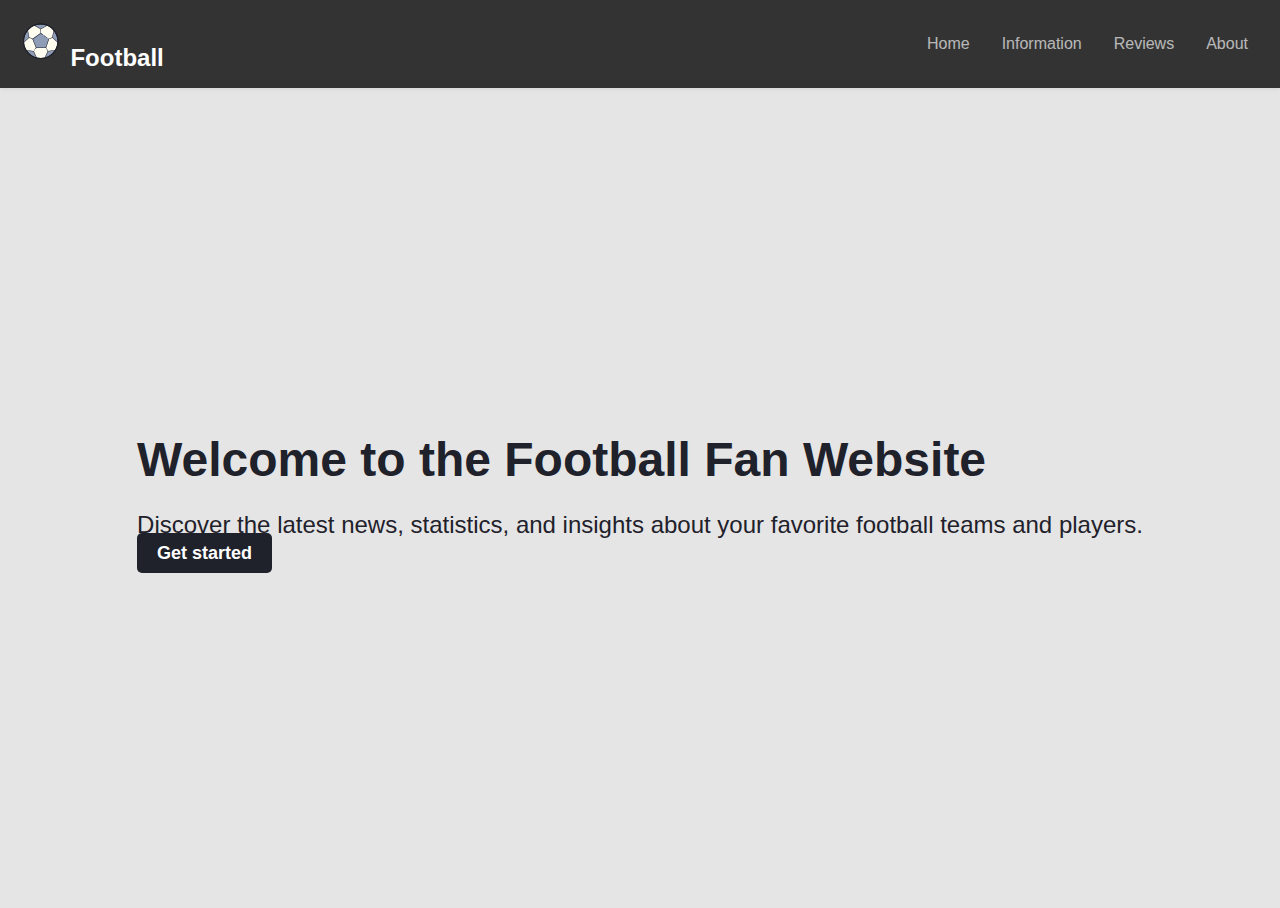
<file: index.html>
<!DOCTYPE html>
<html lang="en">
	<head>
		<meta charset="UTF-8" />
		<meta
			http-equiv="X-UA-Compatible"
			content="IE=edge" />
		<meta
			name="viewport"
			content="width=device-width, initial-scale=1.0" />
		<link
			rel="stylesheet"
			href="style.css" />
		<title>Football Lovers</title>
		<script
			defer
			src="main.js"></script>
	</head>
	<body>
		<header class="navbar">
			<div class="navbar-logo">
				<a href="#"></a>
					<img
						src="logo.svg"
						alt="Logo" />
					<span>Football</span>
				</a>
			</div>
			<button
				class="navbar-toggle"
				aria-label="Toggle navigation">
				<span class="navbar-toggle-icon"></span>
			</button>
			<nav class="navbar-menu">
				<ul>
					<li><a href="#">Home</a></li>
					<li><a href="#">Information</a></li>
					<li><a href="#">Reviews</a></li>
					<li><a href="#">About</a></li>
				</ul>
			</nav>

			<nav class="desktop navbar-menu">
				<ul>
					<li><a href="#">Home</a></li>
					<li><a href="#">Information</a></li>
					<li><a href="#">Reviews</a></li>
					<li><a href="#">About</a></li>
				</ul>
			</nav>
		</header>
        <section class="hero">
            <div class="container">
              <h1>Welcome to the Football Fan Website</h1>
              <p>Discover the latest news, statistics, and insights about your favorite football teams and players.</p>
              <a href="#" class="btn">Get started</a>
            </div>
          </section>
	</body>
</html>
</file>
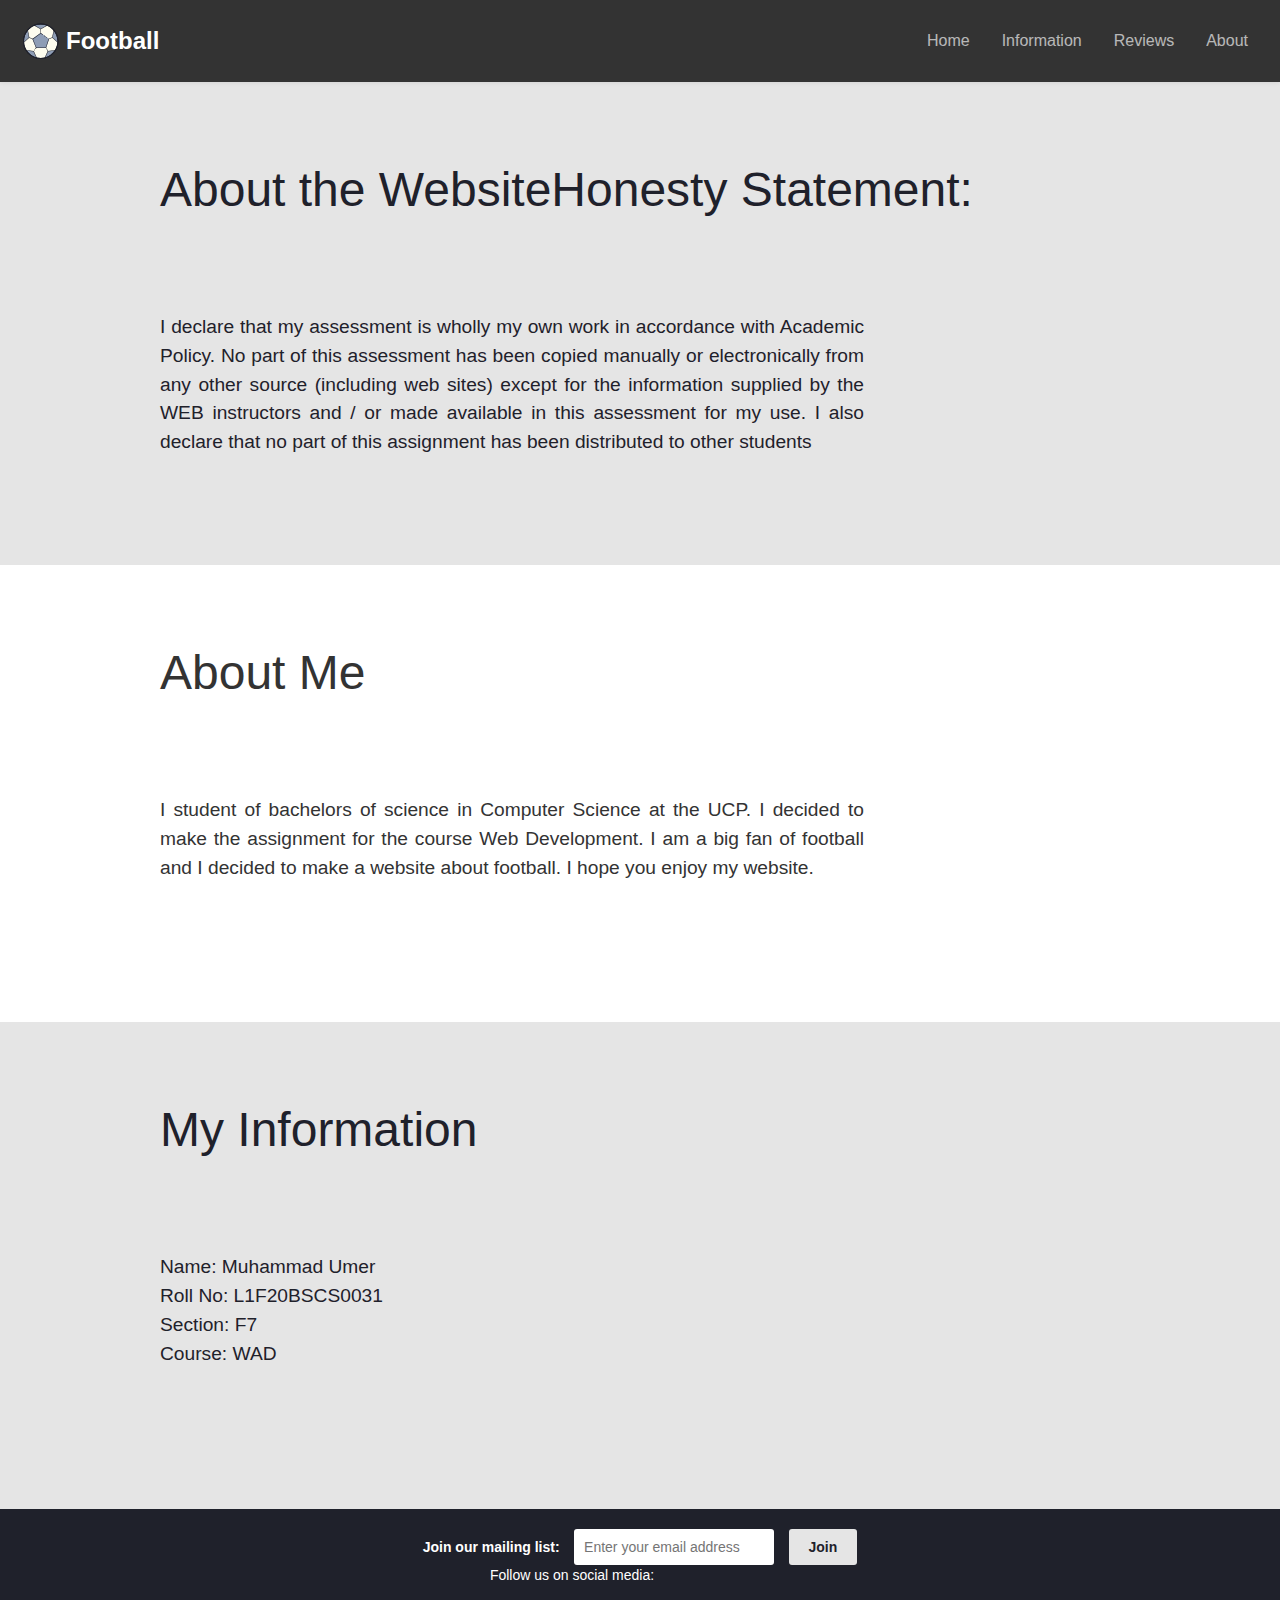
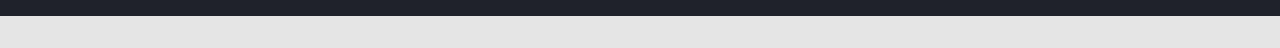
<file: About.html>
<!DOCTYPE html>
<html lang="en">
	<head>
		<meta charset="UTF-8" />
		<meta
			http-equiv="X-UA-Compatible"
			content="IE=edge" />
		<meta
			name="viewport"
			content="width=device-width, initial-scale=1.0" />
		<link
			rel="stylesheet"
			href="style.css" />
		<title>Football Lovers</title>
		<script
			defer
			src="main.js"></script>
		<!-- favicon -->
		<link
			rel="shortcut icon"
			href="logo.svg"
			type="image/x-icon" />
	</head>
	<body>
		<header class="navbar">
			<div class="navbar-logo">
				<a href="#">
					<img
						src="logo.svg"
						alt="Logo" />
					<span>Football</span>
				</a>
			</div>
			<button
				class="navbar-toggle"
				aria-label="Toggle navigation">
				<span class="navbar-toggle-icon"></span>
			</button>
			<nav class="navbar-menu">
				<ul>
					<li><a href="/">Home</a></li>
					<li><a href="Information.html">Information</a></li>
					<li><a href="Reviews.html">Reviews</a></li>
					<li><a href="About.html">About</a></li>
				</ul>
			</nav>

			<nav class="desktop navbar-menu">
				<ul>
					<li><a href="/">Home</a></li>
					<li><a href="Information.html">Information</a></li>
					<li><a href="Reviews.html">Reviews</a></li>
					<li><a href="About.html">About</a></li>
				</ul>
			</nav>
		</header>
		<section class="features">
			<h1 style="font-size: 3rem; font-weight: 500; padding:3rem 10rem; text-align: justify;">
                About the WebsiteHonesty Statement:
            </h1>
			<p style="font-size: 1.2rem; font-weight: 500; padding:3rem 10rem; text-align: justify;">
				I declare that my assessment is wholly my own work in accordance
				with Academic Policy. No part of this assessment has been copied
				manually or electronically from any other source (including web
				sites) except for the information supplied by the WEB
				instructors and / or made available in this assessment for my
				use. I also declare that no part of this assignment has been
				distributed to other students
			</p>
		<section class="features">
			<h1 style="font-size: 3rem; font-weight: 500; padding:3rem 10rem; text-align: justify;">
                About Me
            </h1>
			<p style="font-size: 1.2rem; font-weight: 500; padding:3rem 10rem; text-align: justify;">
				I student of bachelors of science in Computer Science at the
				UCP. I decided to make the assignment for the course Web
				Development. I am a big fan of football and I decided to make a
				website about football. I hope you enjoy my website.
			</p>
		</section>
        <section class="features">
            <h1 style="font-size: 3rem; font-weight: 500; padding:3rem 10rem; text-align: justify;">
                My Information
            </h1>
            <p style="font-size: 1.2rem; font-weight: 500; padding:3rem 10rem; text-align: justify;">
                Name: Muhammad Umer<br>
                Roll No: L1F20BSCS0031<br>
                Section: F7 <br>
                Course: WAD <br>
            </p>
		</section>
		<footer class="footer">
			<div class="container">
				<div class="row">
					<div class="col-md-6">
						<form id="footer-form">
							<label for="email">Join our mailing list:</label>
							<input
								type="email"
								id="email"
								name="email"
								placeholder="Enter your email address"
								required />
							<input
								type="hidden"
								id="name"
								name="name"
								value="Your Name" />
							<button
								type="submit"
								id="join-btn">
								Join
							</button>
						</form>
					</div>
					<div class="col-md-6">
						<p>Follow us on social media:</p>
						<ul class="social-icons">
							<li>
								<a href="#"><i class="fa fa-facebook"></i></a>
							</li>
							<li>
								<a href="#"><i class="fa fa-twitter"></i></a>
							</li>
							<li>
								<a href="#"><i class="fa fa-instagram"></i></a>
							</li>
						</ul>
					</div>
				</div>
			</div>
		</footer>
	</body>
</html>
</file>
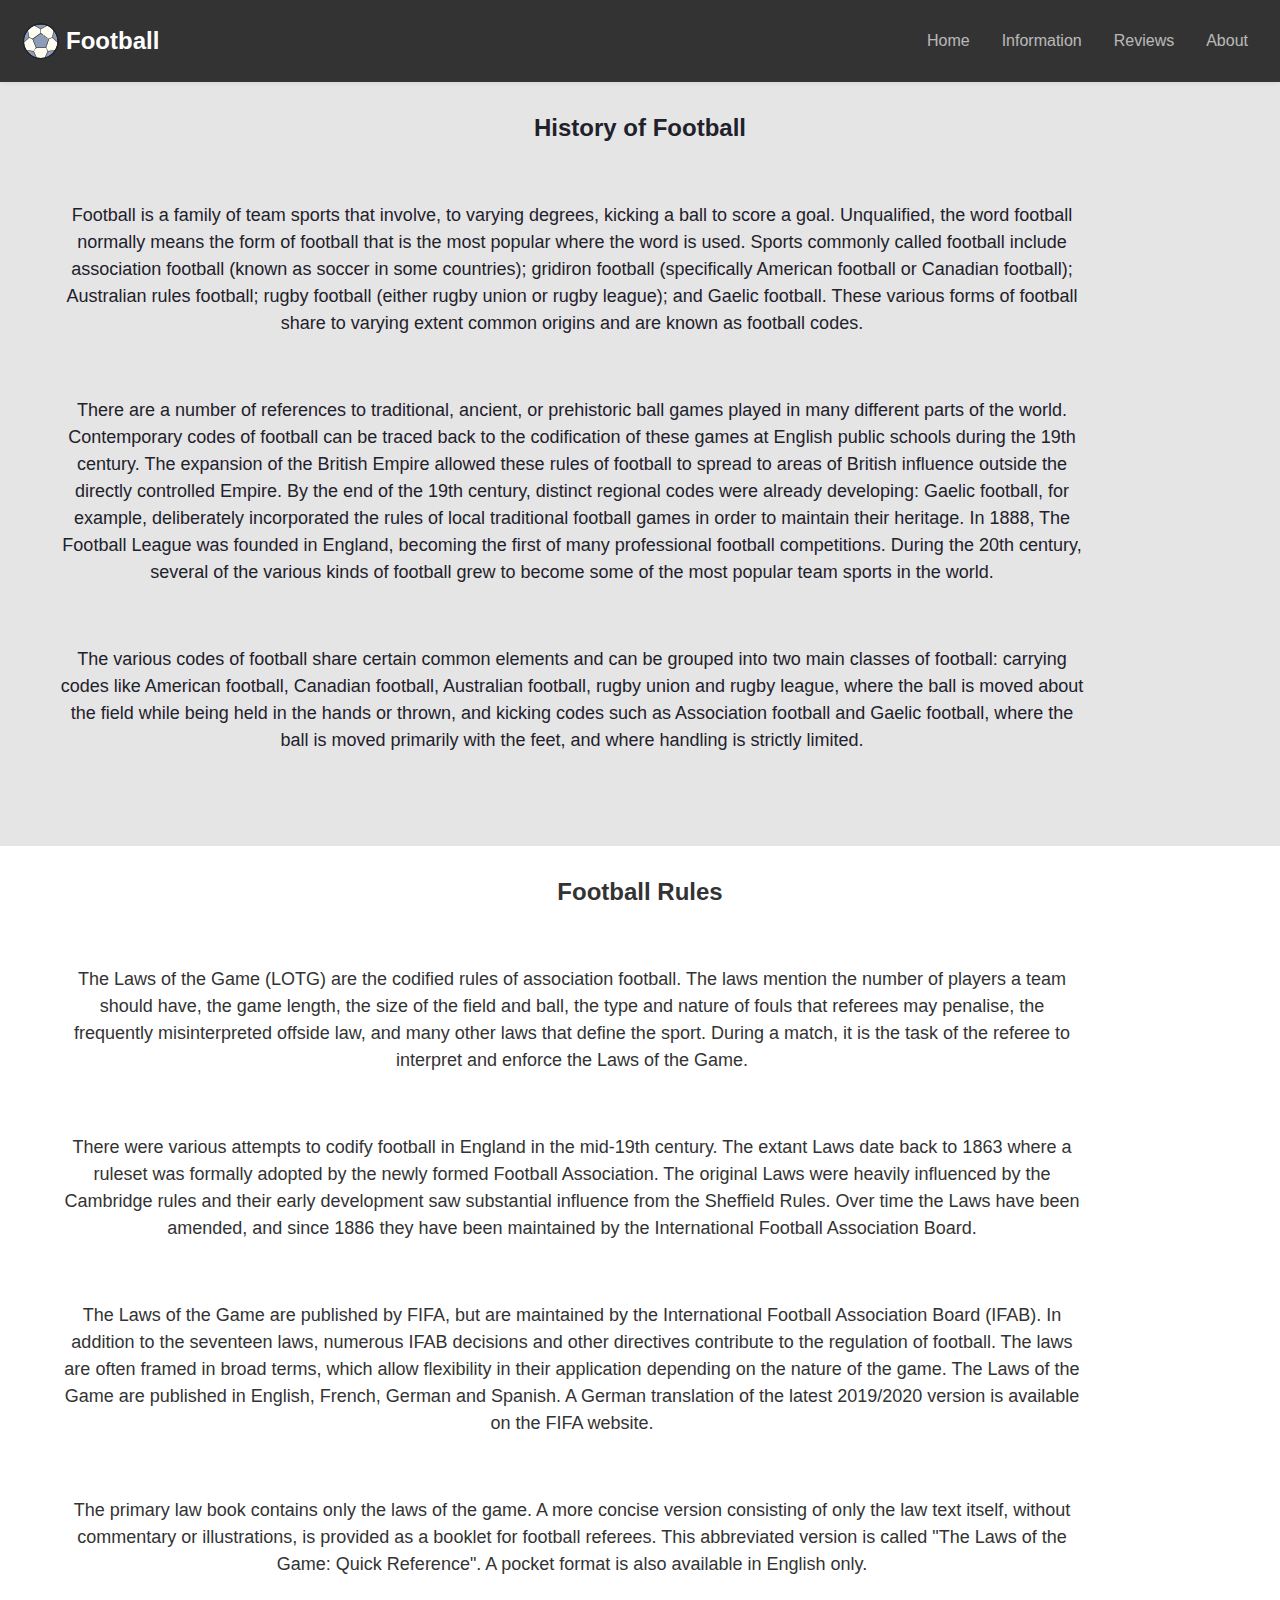
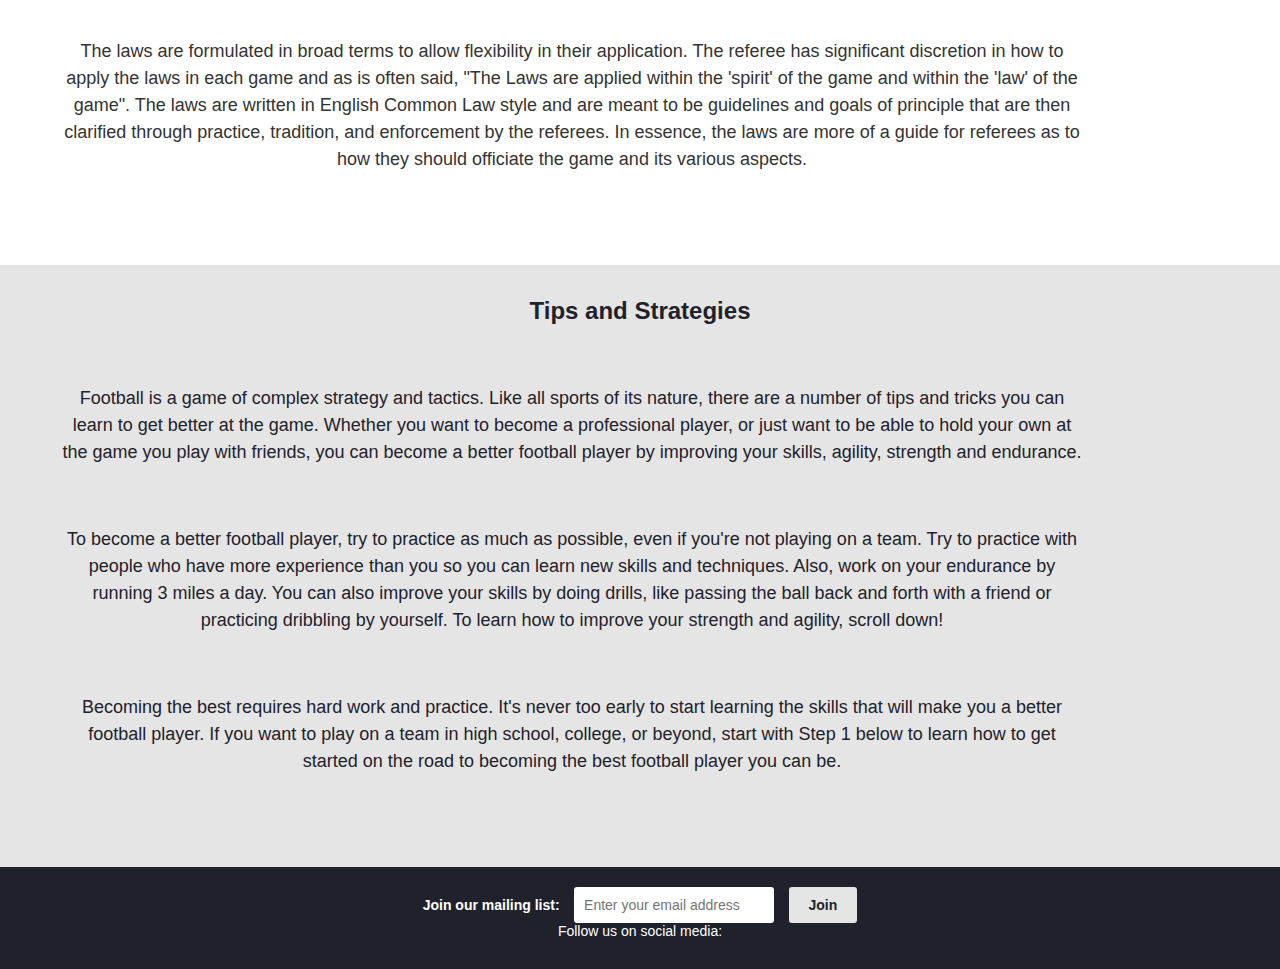
<file: Information.html>
<!DOCTYPE html>
<html lang="en">
	<head>
		<meta charset="UTF-8" />
		<meta
			http-equiv="X-UA-Compatible"
			content="IE=edge" />
		<meta
			name="viewport"
			content="width=device-width, initial-scale=1.0" />
		<link
			rel="stylesheet"
			href="style.css" />
		<title>Football Lovers</title>
		<script
			defer
			src="main.js"></script>
		<!-- favicon -->
		<link
			rel="shortcut icon"
			href="logo.svg"
			type="image/x-icon" />
	</head>
	<body>
		<header class="navbar">
			<div class="navbar-logo">
				<a href="#">
					<img
						src="logo.svg"
						alt="Logo" />
					<span>Football</span>
				</a>
			</div>
			<button
				class="navbar-toggle"
				aria-label="Toggle navigation">
				<span class="navbar-toggle-icon"></span>
			</button>
			<nav class="navbar-menu">
				<ul>
					<li><a href="/">Home</a></li>
					<li><a href="Information.html">Information</a></li>
					<li><a href="Reviews.html">Reviews</a></li>
					<li><a href="About.html">About</a></li>
				</ul>
			</nav>

			<nav class="desktop navbar-menu">
				<ul>
					<li><a href="/">Home</a></li>
					<li><a href="Information.html">Information</a></li>
					<li><a href="Reviews.html">Reviews</a></li>
					<li><a href="About.html">About</a></li>
				</ul>
			</nav>
		</header>
        <section class="features">
            <div class="container">
                <h2>
                    History of Football
                </h2>
                <p>
                    Football is a family of team sports that involve, to varying degrees, kicking a ball to score a goal. Unqualified, the word football normally means the form of football that is the most popular where the word is used. Sports commonly called football include association football (known as soccer in some countries); gridiron football (specifically American football or Canadian football); Australian rules football; rugby football (either rugby union or rugby league); and Gaelic football. These various forms of football share to varying extent common origins and are known as football codes.
                </p>
                <p>
                    There are a number of references to traditional, ancient, or prehistoric ball games played in many different parts of the world. Contemporary codes of football can be traced back to the codification of these games at English public schools during the 19th century. The expansion of the British Empire allowed these rules of football to spread to areas of British influence outside the directly controlled Empire. By the end of the 19th century, distinct regional codes were already developing: Gaelic football, for example, deliberately incorporated the rules of local traditional football games in order to maintain their heritage. In 1888, The Football League was founded in England, becoming the first of many professional football competitions. During the 20th century, several of the various kinds of football grew to become some of the most popular team sports in the world.
                </p>
                <p>
                    The various codes of football share certain common elements and can be grouped into two main classes of football: carrying codes like American football, Canadian football, Australian football, rugby union and rugby league, where the ball is moved about the field while being held in the hands or thrown, and kicking codes such as Association football and Gaelic football, where the ball is moved primarily with the feet, and where handling is strictly limited.
                </p>
            </div>
        </section>
        <section class="features">
            <div class="container">
                <h2>
                    Football Rules
                </h2>
                <p>
                    The Laws of the Game (LOTG) are the codified rules of association football. The laws mention the number of players a team should have, the game length, the size of the field and ball, the type and nature of fouls that referees may penalise, the frequently misinterpreted offside law, and many other laws that define the sport. During a match, it is the task of the referee to interpret and enforce the Laws of the Game.
                </p>
                <p>
                    There were various attempts to codify football in England in the mid-19th century. The extant Laws date back to 1863 where a ruleset was formally adopted by the newly formed Football Association. The original Laws were heavily influenced by the Cambridge rules and their early development saw substantial influence from the Sheffield Rules. Over time the Laws have been amended, and since 1886 they have been maintained by the International Football Association Board.
                </p>
                <p>
                    The Laws of the Game are published by FIFA, but are maintained by the International Football Association Board (IFAB). In addition to the seventeen laws, numerous IFAB decisions and other directives contribute to the regulation of football. The laws are often framed in broad terms, which allow flexibility in their application depending on the nature of the game. The Laws of the Game are published in English, French, German and Spanish. A German translation of the latest 2019/2020 version is available on the FIFA website.
                </p>
                <p>
                    The primary law book contains only the laws of the game. A more concise version consisting of only the law text itself, without commentary or illustrations, is provided as a booklet for football referees. This abbreviated version is called "The Laws of the Game: Quick Reference". A pocket format is also available in English only.
                </p>
                <p>
                    The laws are formulated in broad terms to allow flexibility in their application. The referee has significant discretion in how to apply the laws in each game and as is often said, "The Laws are applied within the 'spirit' of the game and within the 'law' of the game". The laws are written in English Common Law style and are meant to be guidelines and goals of principle that are then clarified through practice, tradition, and enforcement by the referees. In essence, the laws are more of a guide for referees as to how they should officiate the game and its various aspects.
                </p>
            </div>
        </section>
        <section class="features">
            <div class="container">
                <h2>
                    Tips and Strategies
                </h2>
                <p>
                    Football is a game of complex strategy and tactics. Like all sports of its nature, there are a number of tips and tricks you can learn to get better at the game. Whether you want to become a professional player, or just want to be able to hold your own at the game you play with friends, you can become a better football player by improving your skills, agility, strength and endurance.
                </p>
                <p>
                    To become a better football player, try to practice as much as possible, even if you're not playing on a team. Try to practice with people who have more experience than you so you can learn new skills and techniques. Also, work on your endurance by running 3 miles a day. You can also improve your skills by doing drills, like passing the ball back and forth with a friend or practicing dribbling by yourself. To learn how to improve your strength and agility, scroll down!
                </p>
                <p>
                    Becoming the best requires hard work and practice. It's never too early to start learning the skills that will make you a better football player. If you want to play on a team in high school, college, or beyond, start with Step 1 below to learn how to get started on the road to becoming the best football player you can be.
                </p>
            </div>
        </section>
		<footer class="footer">
			<div class="container">
				<div class="row">
					<div class="col-md-6">
						<form id="footer-form">
							<label for="email">Join our mailing list:</label>
							<input
								type="email"
								id="email"
								name="email"
								placeholder="Enter your email address"
								required />
							<input
								type="hidden"
								id="name"
								name="name"
								value="Your Name" />
							<button
								type="submit"
								id="join-btn">
								Join
							</button>
						</form>
					</div>
					<div class="col-md-6">
						<p>Follow us on social media:</p>
						<ul class="social-icons">
							<li>
								<a href="#"><i class="fa fa-facebook"></i></a>
							</li>
							<li>
								<a href="#"><i class="fa fa-twitter"></i></a>
							</li>
							<li>
								<a href="#"><i class="fa fa-instagram"></i></a>
							</li>
						</ul>
					</div>
				</div>
			</div>
		</footer>
	</body>
</html>
</file>
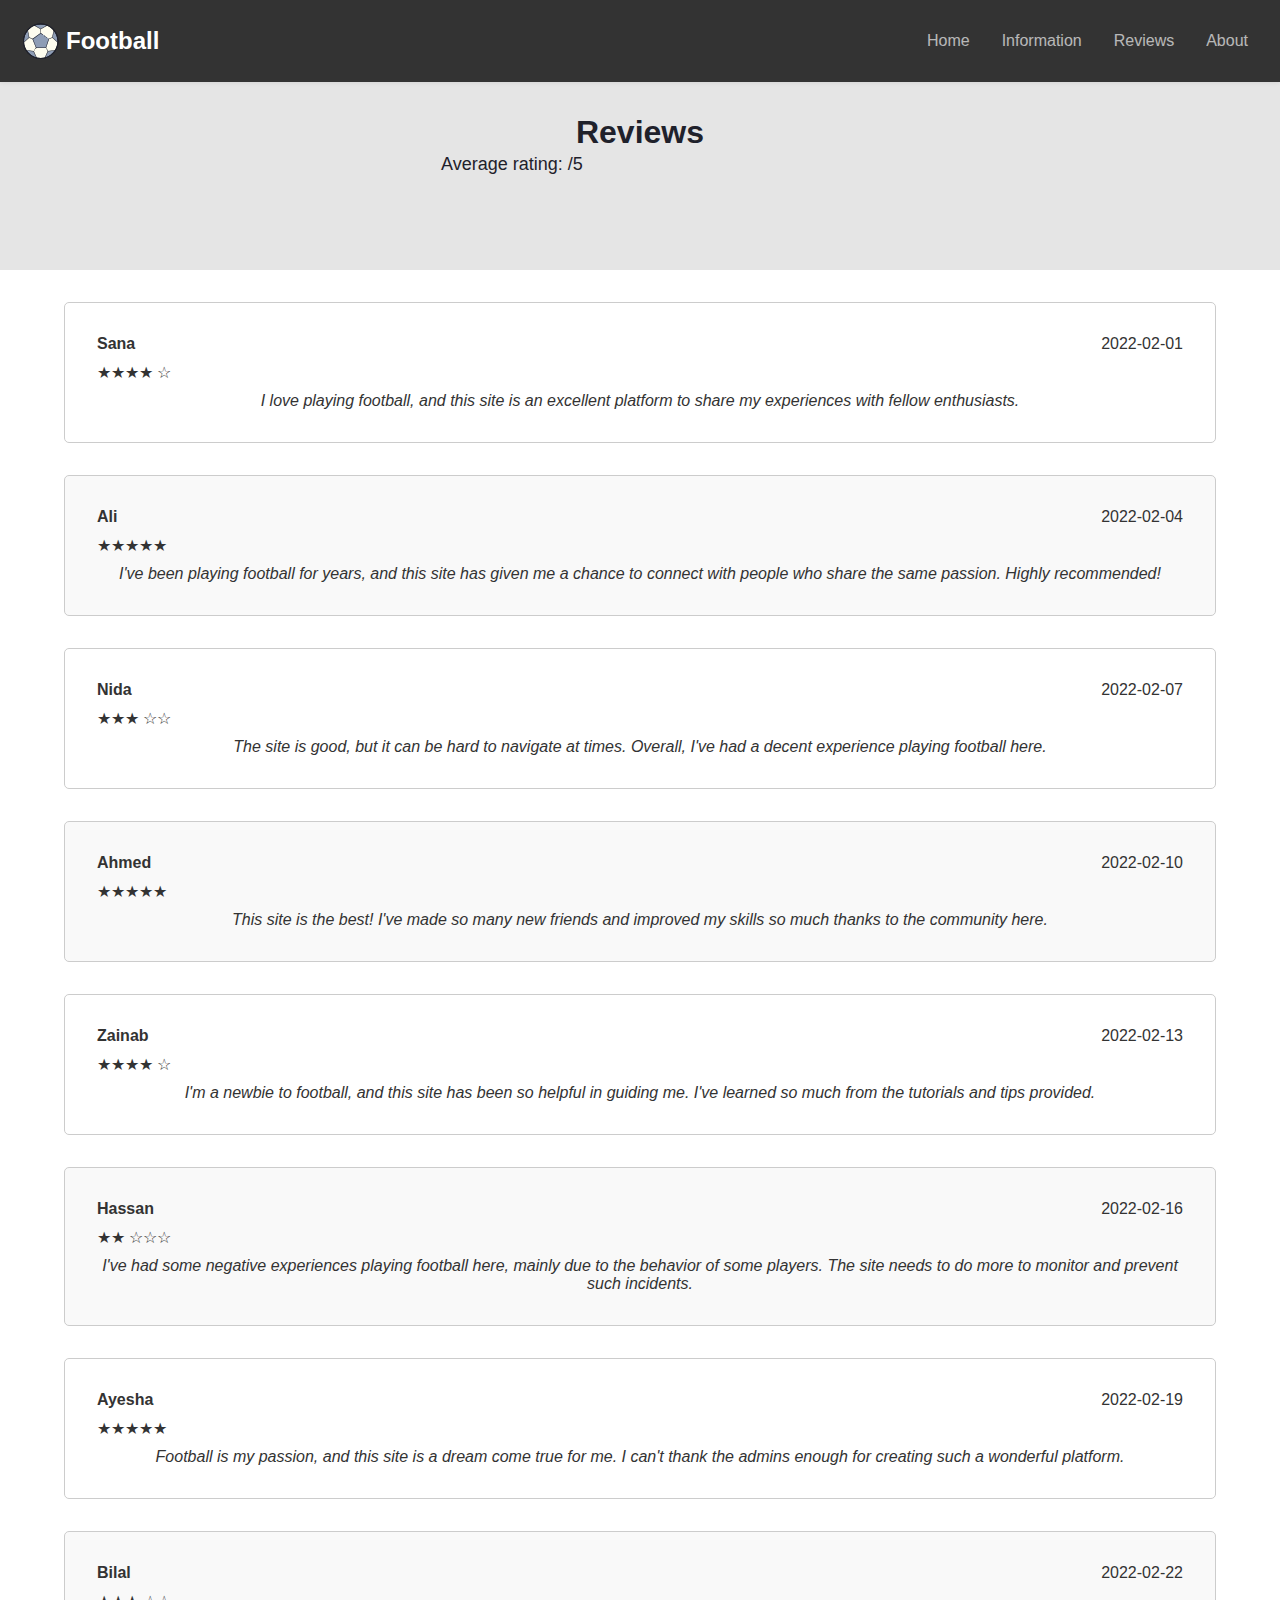
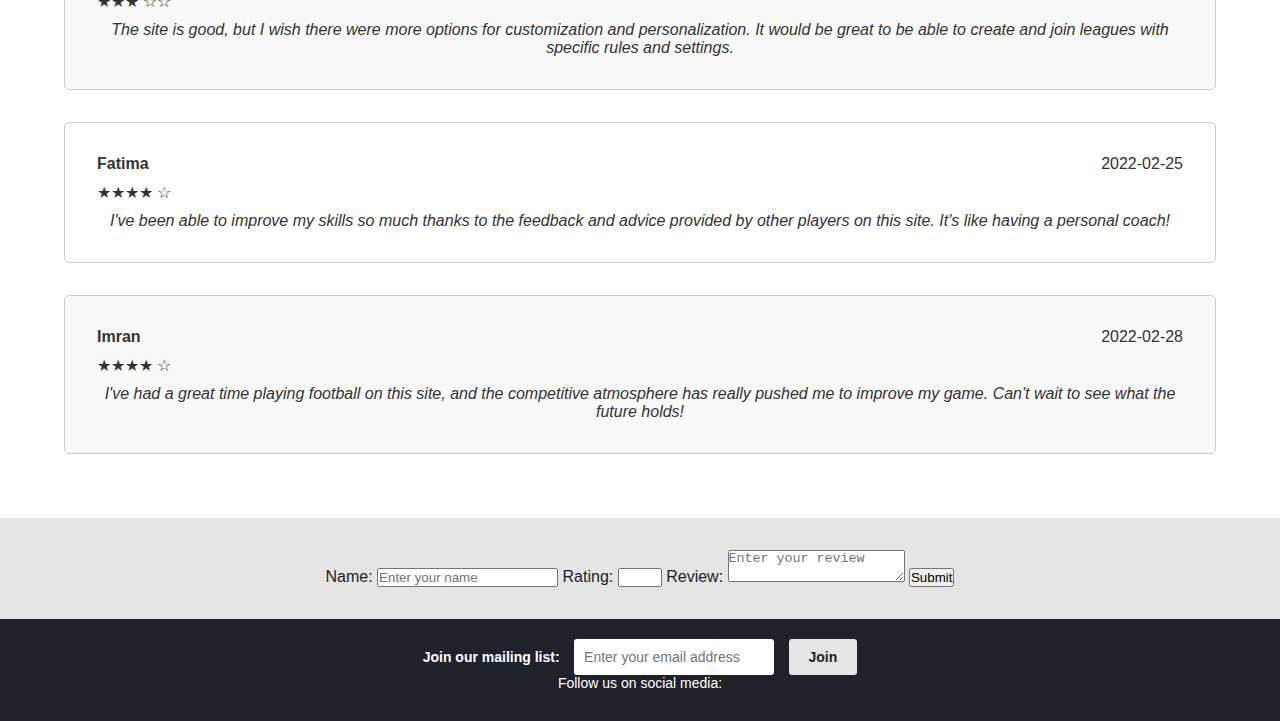
<file: Reviews.html>
<!DOCTYPE html>
<html lang="en">
	<head>
		<meta charset="UTF-8" />
		<meta
			http-equiv="X-UA-Compatible"
			content="IE=edge" />
		<meta
			name="viewport"
			content="width=device-width, initial-scale=1.0" />
		<link
			rel="stylesheet"
			href="style.css" />
		<title>Football Lovers</title>
        <script src="data.js"></script>
		<script
			defer
			src="main.js"></script>
		<!-- favicon -->
		<link
			rel="shortcut icon"
			href="logo.svg"
			type="image/x-icon" />
	</head>
	<body>
		<header class="navbar">
			<div class="navbar-logo">
				<a href="#">
					<img
						src="logo.svg"
						alt="Logo" />
					<span>Football</span>
				</a>
			</div>
			<button
				class="navbar-toggle"
				aria-label="Toggle navigation">
				<span class="navbar-toggle-icon"></span>
			</button>
			<nav class="navbar-menu">
				<ul>
					<li><a href="/">Home</a></li>
					<li><a href="Information.html">Information</a></li>
					<li><a href="Reviews.html">Reviews</a></li>
					<li><a href="About.html">About</a></li>
				</ul>
			</nav>

			<nav class="desktop navbar-menu">
				<ul>
					<li><a href="/">Home</a></li>
					<li><a href="Information.html">Information</a></li>
					<li><a href="Reviews.html">Reviews</a></li>
					<li><a href="About.html">About</a></li>
				</ul>
			</nav>
		</header>
		<section class="features">
			<h1>Reviews</h1>
			<p>
				Average rating:
				<span id="average-rating"></span>
				/5
			</p>
		</section>
		<section id="app" class="features"></section>
		<section class="features">
			<form id="review-form">
				<label for="name">Name:</label>
				<input
					type="text"
					id="name"
					name="name"
					placeholder="Enter your name"
					required />
				<label for="rating">Rating:</label>
				<input
					type="number"
					id="rating"
					name="rating"
					min="1"
					max="5"
					required />
				<label for="review">Review:</label>
				<textarea
					id="review"
					name="review"
					placeholder="Enter your review"
					required></textarea>
				<button
					type="submit"
					id="submit-btn">
					Submit
				</button>
			</form>
		</section>
		<footer class="footer">
			<div class="container">
				<div class="row">
					<div class="col-md-6">
						<form id="footer-form">
							<label for="email">Join our mailing list:</label>
							<input
								type="email"
								id="email"
								name="email"
								placeholder="Enter your email address"
								required />
							<input
								type="hidden"
								id="name"
								name="name"
								value="Your Name" />
							<button
								type="submit"
								id="join-btn">
								Join
							</button>
						</form>
					</div>
					<div class="col-md-6">
						<p>Follow us on social media:</p>
						<ul class="social-icons">
							<li>
								<a href="#"><i class="fa fa-facebook"></i></a>
							</li>
							<li>
								<a href="#"><i class="fa fa-twitter"></i></a>
							</li>
							<li>
								<a href="#"><i class="fa fa-instagram"></i></a>
							</li>
						</ul>
					</div>
				</div>
			</div>
		</footer>
	</body>
</html>
</file>
<file: style.css>
* {
	margin: 0;
	padding: 0;
	box-sizing: border-box;
}

:root {
	--primary-color: #1f212b;
	--secondary-color: #e5e5e5;
	--tertiary-color: #ffffff;
	--quaternary-color: #333333;
}

body {
	font-family: "Poppins", sans-serif;
	background-color: var(--primary-color);
	color: var(--secondary-color);
}

/* Navbar styles */
.navbar {
	display: flex;
	justify-content: space-between;
	align-items: center;
	padding: 1rem;
	background-color: var(--quaternary-color);
	color: var(--tertiary-color);
	box-shadow: 0 0 5px rgba(0, 0, 0, 0.1);
	position: relative;
	z-index: 1000;
}

/* Logo styles */

.navbar-logo img {
	height: 50px;
}

.navbar-logo span {
	font-size: 1.5rem;
	font-weight: 700;
}

.navbar-logo a {
	display: flex;
	align-items: center;
	justify-content: center;
	text-decoration: none;
	color: var(--tertiary-color);
}

/* Toggle button styles */
.navbar-toggle {
	display: hidden;
	background: none;
	border: none;
	cursor: pointer;
	padding: 0;
	font-size: 1.2rem;
}

.navbar-toggle-icon {
	display: hidden;
	width: 1.5rem;
	height: 1.5rem;
	background-image: url("menu.svg");
	background-repeat: no-repeat;
	background-size: contain;
}

/* Menu styles */
.navbar-menu {
	position: absolute;
	top: 100%;
	left: 0;
	width: 100%;
	display: none;
	background-color: var(--quaternary-color);
	box-shadow: 0 0 15px rgba(255, 255, 255, 0.2);
	z-index: -10;
}

.navbar-menu.show {
	display: block;
}

.navbar-menu ul {
	list-style: none;
	margin: 0;
	padding: 0;
}

.navbar-menu li {
	margin: 0;
}

.navbar-menu a {
	display: block;
	padding: 1rem;
	text-decoration: none;
	color: var(--tertiary-color);
	opacity: 0.65;
}

.desktop.navbar-menu {
	display: flex;
	position: relative;
	top: 0;
	left: 0;
	width: auto;
	background-color: transparent;
	box-shadow: none;
	z-index: 0;
}

.desktop.navbar-menu ul {
	display: flex;
	justify-content: space-between;
	align-items: center;
}

.sticky {
	position: sticky;
	top: 0;
	left: 0;
	width: 100%;
	animation: slide-down 0.5s ease-in-out;
}

.hide {
	animation: slide-up 0.5s ease-in-out;
}

@keyframes slide-down {
	0% {
		transform: translateY(-100%);
	}
	100% {
		transform: translateY(0);
	}
}

@keyframes slide-up {
	0% {
		transform: translateY(0);
	}
	100% {
		transform: translateY(-100%);
	}
}
/* Media query for smaller screens */
@media (max-width: 768px) {
	/* Hide the menu initially */
	.navbar-menu {
		display: none;
	}

	/* Show the menu when the toggle button is clicked */
	.navbar-menu.show {
		display: block;
	}

	/* Show the toggle button */
	.navbar-toggle {
		display: block;
	}

	.navbar-toggle-icon {
		display: block;
	}

	.desktop.navbar-menu {
		display: none;
	}
}

/* Hero section styles */
.hero {
	background-color: var(--secondary-color);
	color: var(--primary-color);
	display: flex;
	justify-content: center;
	align-items: center;
	height: calc(100vh - 80px);
	gap: 2rem;
}

.hero h1 {
	font-size: 3rem;
	font-weight: 700;
	margin-bottom: 20px;
}

.hero p {
	font-size: 24px;
	line-height: 1.5;
	max-width: 80vw;
}

.hero a {
	background-color: var(--primary-color);
	color: var(--tertiary-color);
	text-decoration: none;
	padding: 10px 20px;
	border-radius: 5px;
	font-size: 18px;
	font-weight: 700;
	margin-top: 2rem;
	transition: background-color 0.2s ease-in-out;
}

.hero a:hover {
	background-color: var(--quaternary-color);
}

.hero > .text {
	width: 100%;
	max-width: 500px;
	padding: 0 20px;
}

.hero img {
	width: 100%;
	max-width: 500px;
	border-radius: 15px;
	box-shadow: 0 0 5px rgba(0, 0, 0, 0.1);
	transition: transform 0.2s ease-in-out, box-shadow 0.2s ease-in-out;
}

.hero img:hover {
	transform: scale(1.1) rotate(5deg);
	box-shadow: 0 0 25px rgba(0, 0, 0, 0.5);
}

@media (max-width: 768px) {
	.hero {
		flex-direction: column;
		height: auto;
		padding: 2rem 0;
	}

	.hero > .text {
		width: 100%;
		max-width: 80%;
	}

	.hero img {
		width: 100%;
		max-width: 80%;
		margin: 10px 10%;
	}
}
/* Features section styles */
.features {
	padding: 2rem 0;
	text-align: center;
	background-color: var(--tertiary-color);
	color: var(--quaternary-color);
}

.features:nth-child(even) {
	background-color: var(--secondary-color);
	color: var(--primary-color);
}

.features h2 {
	margin-bottom: 60px;
}

.features p {
	font-size: 18px;
	line-height: 1.5;
	max-width: 80vw;
	margin-bottom: 60px;
}
.container {
	max-width: 1200px;
	margin: 0 auto;
	padding: 0 20px;
}
.feature {
	display: flex;
	flex-direction: column;
	align-items: center;
	margin-bottom: 60px;
}

.feature img {
	width: 100%;
	max-width: 700px;
	margin-bottom: 20px;
}

.feature h3 {
	font-size: 32px;
	margin-bottom: 20px;
	color: var(--primary-color);
}

.feature p {
	font-size: 18px;
	line-height: 1.5;
	max-width: 80vw;
	text-align: center;
	color: var(--quaternary-color);
}

@media (max-width: 768px) {
	.features {
		padding: 2rem 0;
	}

	.feature {
		margin-bottom: 40px;
	}

	.feature h3 {
		font-size: 24px;
	}

	.feature p {
		font-size: 16px;
	}
	.feature img {
		max-width: 80%;
	}
}
/* Footer styles */
.footer {
	padding: 20px 0;
	color: var(--tertiary-color);
	text-align: center;
	background-color: var(--primary-color);
}

.footer p {
	font-size: 14px;
	margin-bottom: 0;
}

.footer form label {
	font-size: 14px;
	font-weight: 700;
	margin-right: 10px;
}

.footer form input[type="email"] {
	font-size: 14px;
	padding: 10px;
	border: none;
	border-radius: 3px;
	width: 200px;
	margin-right: 10px;
}

.footer form button[type="submit"] {
	font-size: 14px;
	font-weight: 700;
	padding: 10px 20px;
	border: none;
	border-radius: 3px;
	background-color: var(--secondary-color);
	color: var(--primary-color);
	cursor: pointer;
}

.footer form button[type="submit"]:hover {
	background-color: var(--primary-color);
	color: var(--secondary-color);
}

.footer .social-icons {
	list-style: none;
	display: flex;
	justify-content: center;
	align-items: center;
	margin-top: 10px;
}

.footer .social-icons li {
	margin: 0 10px;
}

.footer .social-icons a {
	font-size: 24px;
	color: var(--tertiary-color);
	transition: all 0.2s ease-in-out;
}

.footer .social-icons a:hover {
	color: var(--secondary-color);
}

.rating {
	border: 1px solid #ccc;
	margin: 0 4rem 2rem 4rem;
	padding: 2rem;
    border-radius: 5px;
}

.rating:nth-child(even) {
    background-color: #f9f9f9;
}

.rating-header {
	display: flex;
	justify-content: space-between;
	margin-bottom: 10px;
}

.rating-name {
	font-weight: bold;
}

.rating-stars {
	display: flex;
	margin-bottom: 10px;
}

.star {
	display: inline-block;
	width: 20px;
	height: 20px;
	margin-right: 5px;
	background-image: url("path/to/star.png");
}

.rating-review {
	font-style: italic;
}
</file>
